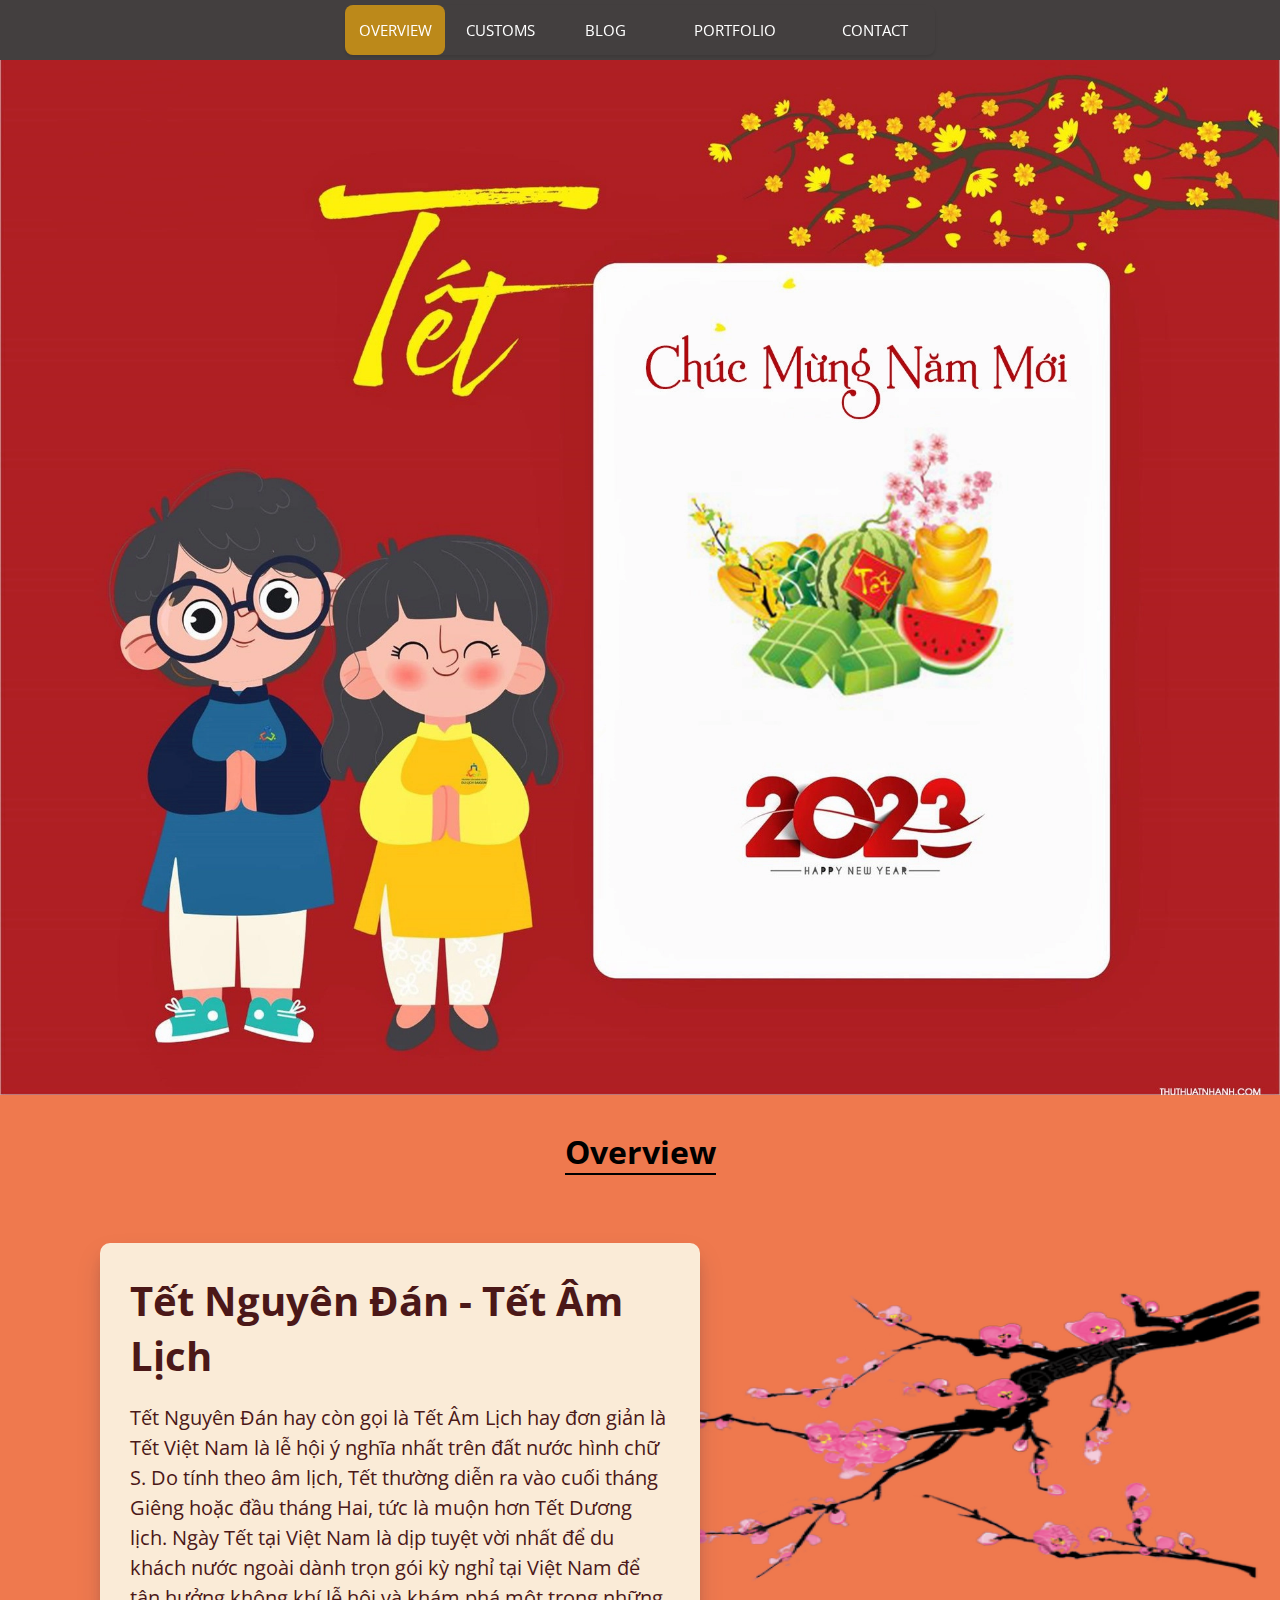
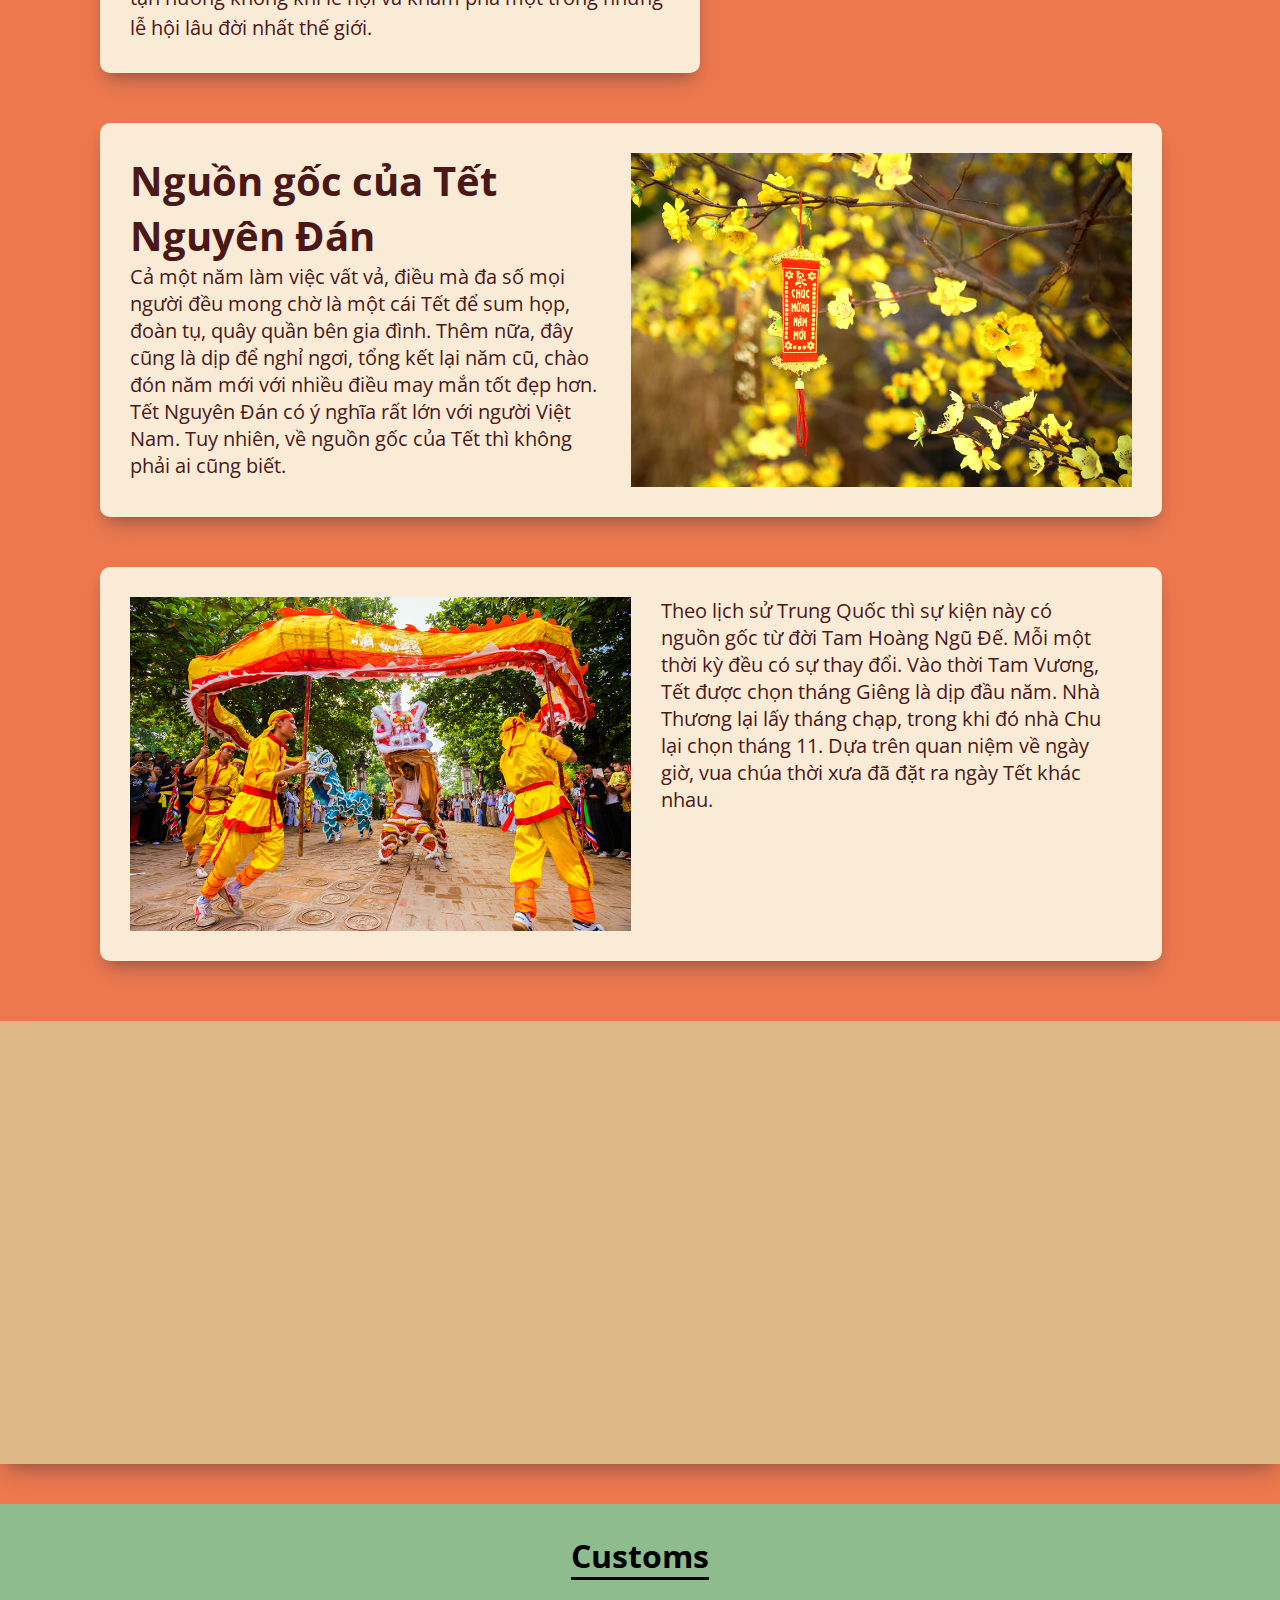
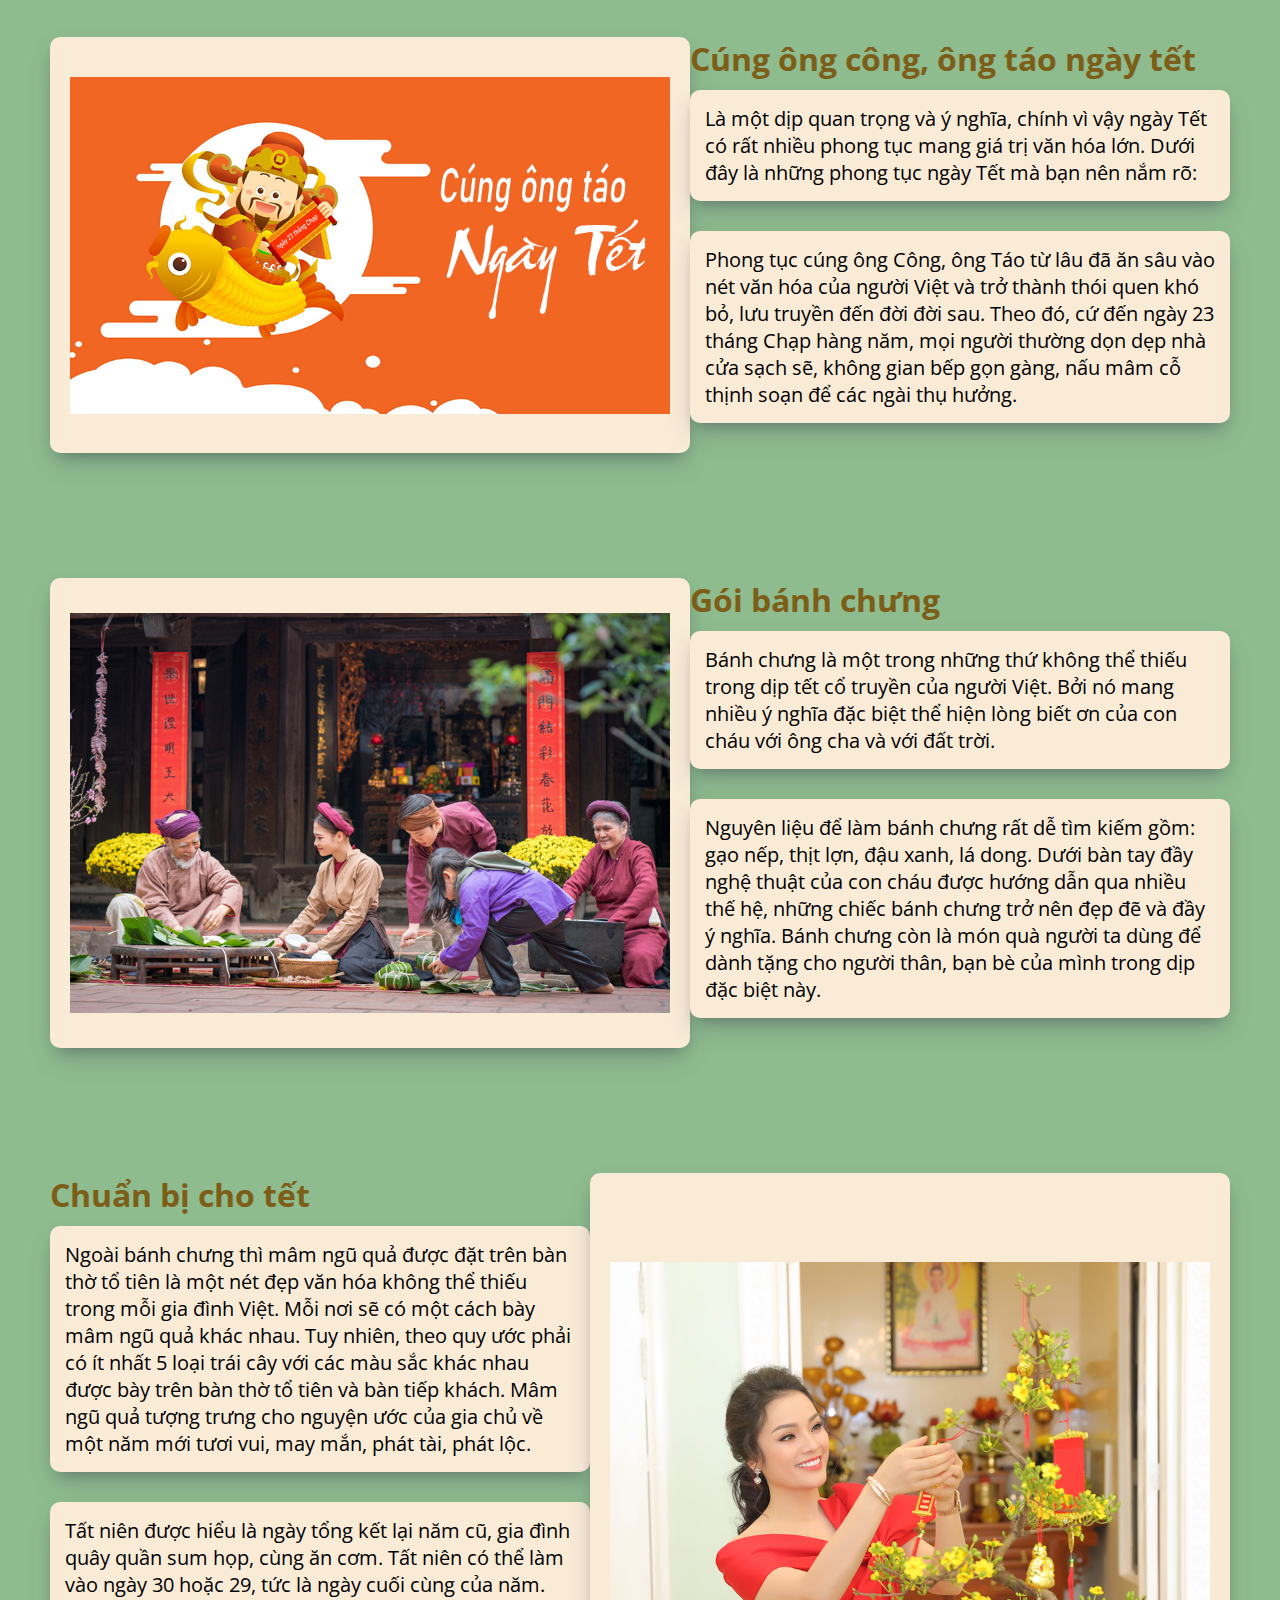
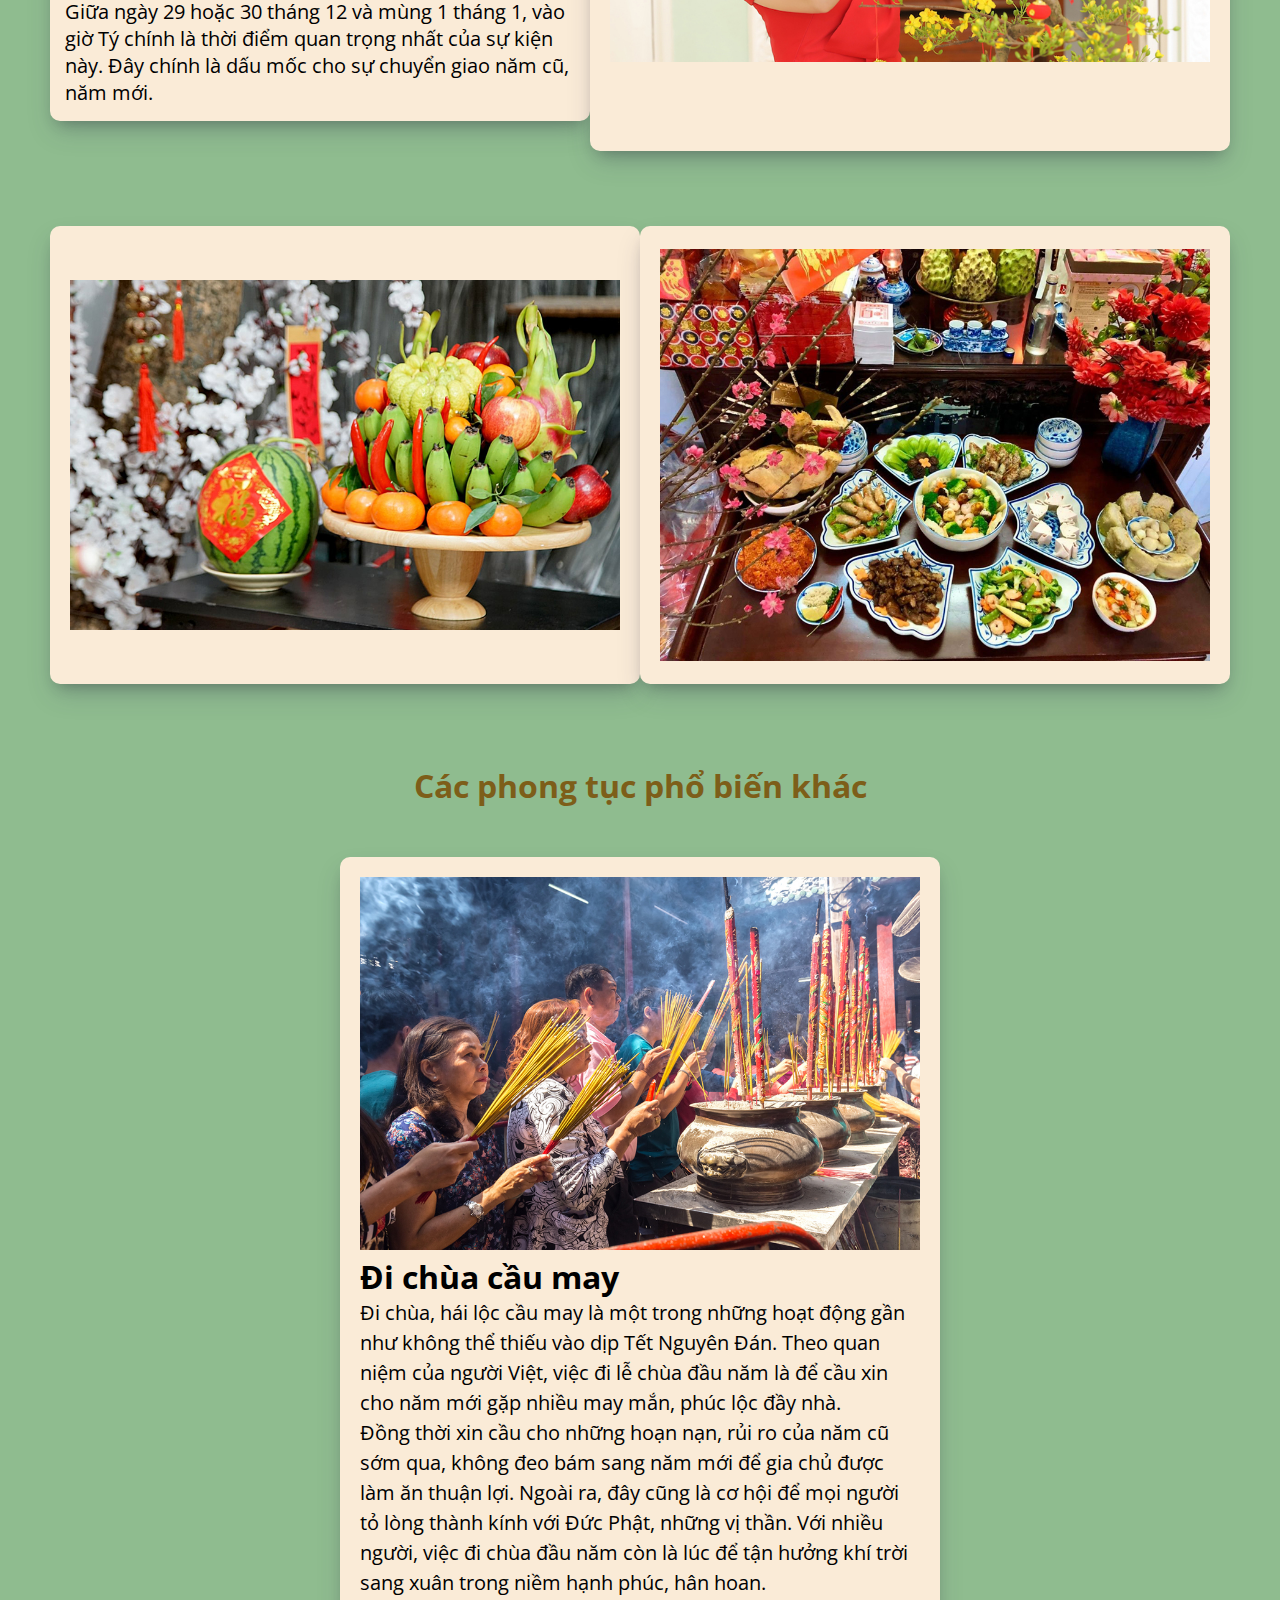
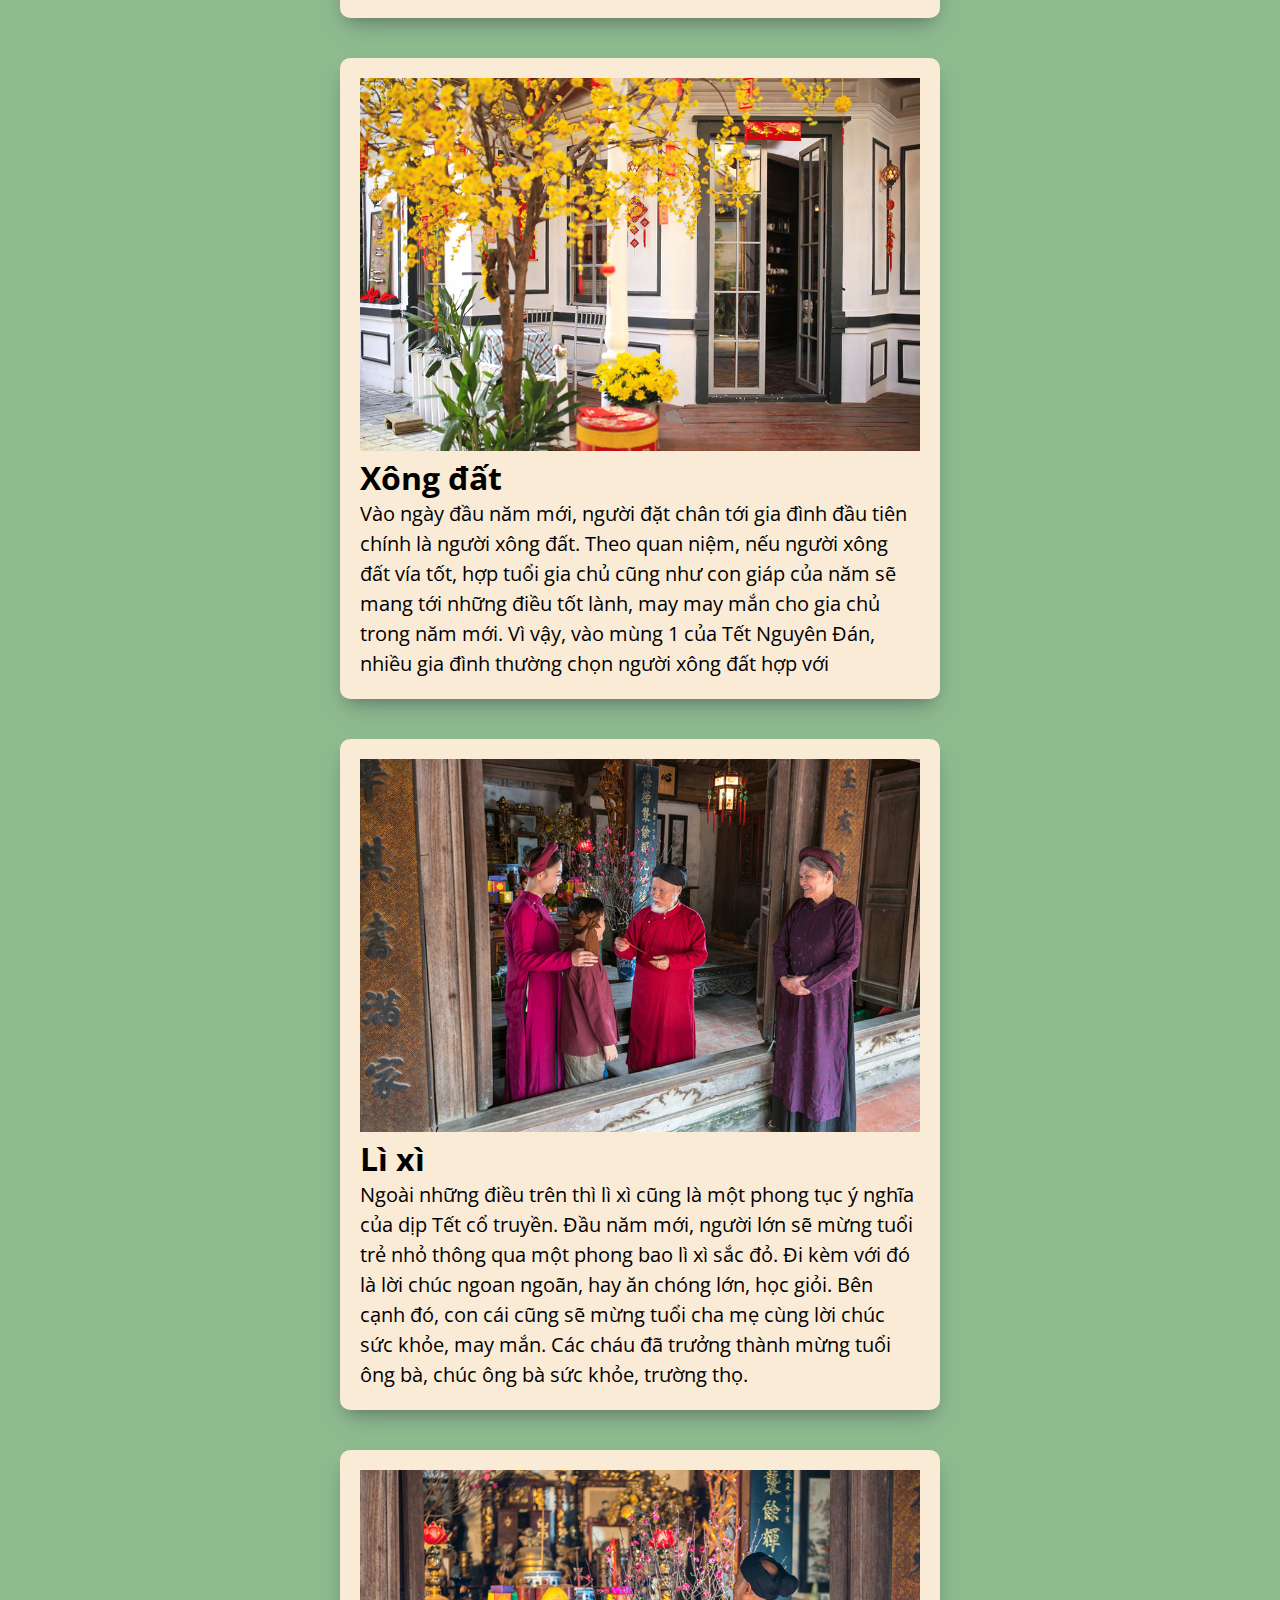
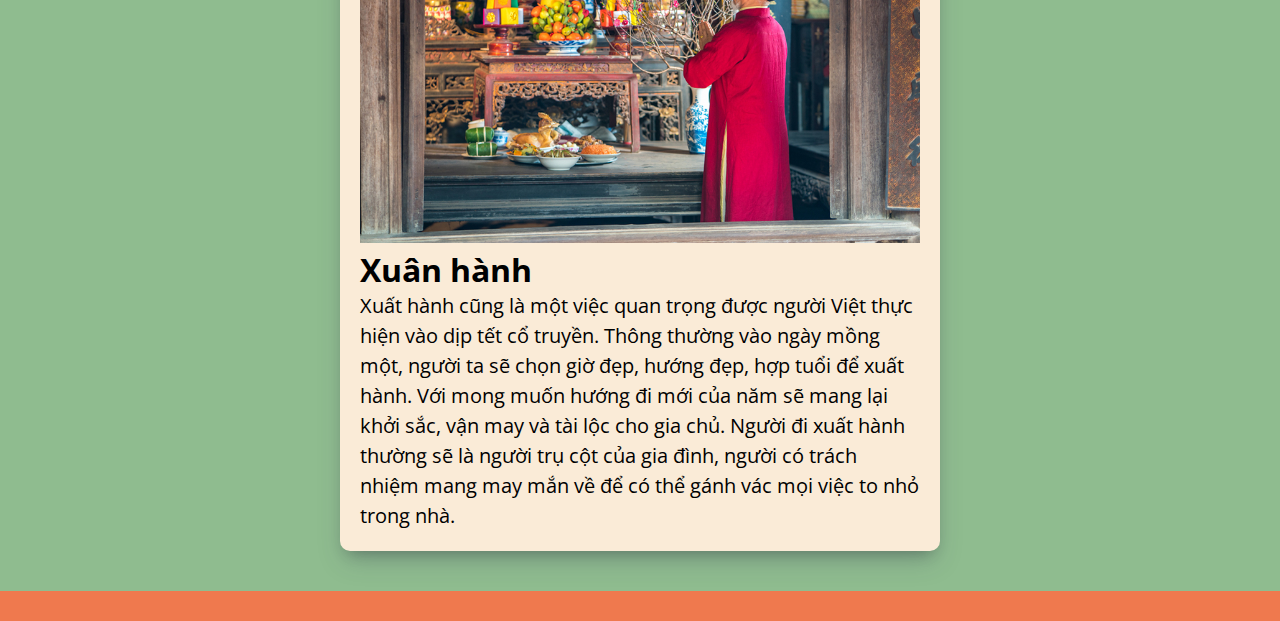
<file: index.html>
<!DOCTYPE html>
<html lang="en" dir="ltr">
  <head>
    <meta charset="utf-8" />
    <title>Navbar Menu Hover Effect</title>
    <link rel="stylesheet" href="style.css" />
  </head>
  <body>
    <!-- Messenger Plugin chat Code -->
    <div id="fb-root"></div>

    <!-- Your Plugin chat code -->
    <div id="fb-customer-chat" class="fb-customerchat"></div>

    <script>
      var chatbox = document.getElementById("fb-customer-chat");
      chatbox.setAttribute("page_id", "116064097768855");
      chatbox.setAttribute("attribution", "biz_inbox");
    </script>

    <!-- Your SDK code -->
    <script>
      window.fbAsyncInit = function () {
        FB.init({
          xfbml: true,
          version: "v16.0",
        });
      };

      (function (d, s, id) {
        var js,
          fjs = d.getElementsByTagName(s)[0];
        if (d.getElementById(id)) return;
        js = d.createElement(s);
        js.id = id;
        js.src = "https://connect.facebook.net/vi_VN/sdk/xfbml.customerchat.js";
        fjs.parentNode.insertBefore(js, fjs);
      })(document, "script", "facebook-jssdk");
    </script>
    <header>
      <nav>
        <a href="#">Overview</a>
        <a href="./customs.html">Customs</a>
        <a href="#">Blog</a>
        <a href="#">Portfolio</a>
        <a href="#">Contact</a>
        <div class="animation start-home"></div>
      </nav>
    </header>

    <div class="bg_container">
      <img src="./Image/anh-2023.png" alt="" />
    </div>

    <!--                  Overview                 -->
    <div id="overview_part">
      <h1 class="ovewview_title">
        <span> Overview </span>
      </h1>
      <div class="main_body">
        <div class="overview">
          <h1>Tết Nguyên Đán - Tết Âm Lịch</h1>
          <p>
            Tết Nguyên Đán hay còn gọi là Tết Âm Lịch hay đơn giản là Tết Việt
            Nam là lễ hội ý nghĩa nhất trên đất nước hình chữ S. Do tính theo âm
            lịch, Tết thường diễn ra vào cuối tháng Giêng hoặc đầu tháng Hai,
            tức là muộn hơn Tết Dương lịch. Ngày Tết tại Việt Nam là dịp tuyệt
            vời nhất để du khách nước ngoài dành trọn gói kỳ nghỉ tại Việt Nam
            để tận hưởng không khí lễ hội và khám phá một trong những lễ hội lâu
            đời nhất thế giới.
          </p>
        </div>

        <div class="source">
          <div class="description">
            <h1>Nguồn gốc của Tết Nguyên Đán</h1>
            <p>
              Cả một năm làm việc vất vả, điều mà đa số mọi người đều mong chờ
              là một cái Tết để sum họp, đoàn tụ, quây quần bên gia đình. Thêm
              nữa, đây cũng là dịp để nghỉ ngơi, tổng kết lại năm cũ, chào đón
              năm mới với nhiều điều may mắn tốt đẹp hơn. Tết Nguyên Đán có ý
              nghĩa rất lớn với người Việt Nam. Tuy nhiên, về nguồn gốc của Tết
              thì không phải ai cũng biết.
            </p>
          </div>
          <img src="./Image/chuc-mung-nam-moi.jpg" alt="" />
        </div>

        <div class="source">
          <img src="./Image/le-hoi-tet-nguyen-dan.jpg" alt="" />
          <div class="description">
            <p style="margin-left: 30px">
              Theo lịch sử Trung Quốc thì sự kiện này có nguồn gốc từ đời Tam
              Hoàng Ngũ Đế. Mỗi một thời kỳ đều có sự thay đổi. Vào thời Tam
              Vương, Tết được chọn tháng Giêng là dịp đầu năm. Nhà Thương lại
              lấy tháng chạp, trong khi đó nhà Chu lại chọn tháng 11. Dựa trên
              quan niệm về ngày giờ, vua chúa thời xưa đã đặt ra ngày Tết khác
              nhau.
            </p>
          </div>
        </div>
        <img class="bg_containe_caydao" src="./Image/daobg.png" alt="" />
      </div>

      <div class="video_container">
        <iframe
          width="716"
          height="403"
          src="https://www.youtube.com/embed/Ob6rbTrhA-0"
          title="Unit 6 - Tet Holiday - Vocabulary"
          frameborder="0"
          allow="accelerometer; autoplay; clipboard-write; encrypted-media; gyroscope; picture-in-picture; web-share"
          allowfullscreen
        ></iframe>
      </div>
    </div>

    <!--                  Customs                 -->
    <div id="customs" class="">
      <h1 class="customs_title">
        <span>Customs</span>
      </h1>

      <div class="introduce_customs">
        <div class="customs_img_conainer">
          <img src="./Image/cung-ong-tao.jpg" alt="" />
        </div>

        <div class="customs_content">
          <h1>Cúng ông công, ông táo ngày tết</h1>
          <p>
            Là một dịp quan trọng và ý nghĩa, chính vì vậy ngày Tết có rất nhiều
            phong tục mang giá trị văn hóa lớn. Dưới đây là những phong tục ngày
            Tết mà bạn nên nắm rõ:
          </p>

          <p>
            Phong tục cúng ông Công, ông Táo từ lâu đã ăn sâu vào nét văn hóa
            của người Việt và trở thành thói quen khó bỏ, lưu truyền đến đời đời
            sau. Theo đó, cứ đến ngày 23 tháng Chạp hàng năm, mọi người thường
            dọn dẹp nhà cửa sạch sẽ, không gian bếp gọn gàng, nấu mâm cỗ thịnh
            soạn để các ngài thụ hưởng.
          </p>
        </div>
      </div>

      <div class="introduce_customs">
        <div class="customs_img_conainer">
          <img src="./Image/goi-banh.jpg" alt="" />
        </div>

        <div class="customs_content">
          <h1>Gói bánh chưng</h1>
          <p>
            Bánh chưng là một trong những thứ không thể thiếu trong dịp tết cổ
            truyền của người Việt. Bởi nó mang nhiều ý nghĩa đặc biệt thể hiện
            lòng biết ơn của con cháu với ông cha và với đất trời.
          </p>

          <p>
            Nguyên liệu để làm bánh chưng rất dễ tìm kiếm gồm: gạo nếp, thịt
            lợn, đậu xanh, lá dong. Dưới bàn tay đầy nghệ thuật của con cháu
            được hướng dẫn qua nhiều thế hệ, những chiếc bánh chưng trở nên đẹp
            đẽ và đầy ý nghĩa. Bánh chưng còn là món quà người ta dùng để dành
            tặng cho người thân, bạn bè của mình trong dịp đặc biệt này.
          </p>
        </div>
      </div>

      <div class="introduce_customs">
        <div class="customs_content">
          <h1>Chuẩn bị cho tết</h1>
          <p>
            Ngoài bánh chưng thì mâm ngũ quả được đặt trên bàn thờ tổ tiên là
            một nét đẹp văn hóa không thể thiếu trong mỗi gia đình Việt. Mỗi nơi
            sẽ có một cách bày mâm ngũ quả khác nhau. Tuy nhiên, theo quy ước
            phải có ít nhất 5 loại trái cây với các màu sắc khác nhau được bày
            trên bàn thờ tổ tiên và bàn tiếp khách. Mâm ngũ quả tượng trưng cho
            nguyện ước của gia chủ về một năm mới tươi vui, may mắn, phát tài,
            phát lộc.
          </p>

          <p>
            Tất niên được hiểu là ngày tổng kết lại năm cũ, gia đình quây quần
            sum họp, cùng ăn cơm. Tất niên có thể làm vào ngày 30 hoặc 29, tức
            là ngày cuối cùng của năm. Giữa ngày 29 hoặc 30 tháng 12 và mùng 1
            tháng 1, vào giờ Tý chính là thời điểm quan trọng nhất của sự kiện
            này. Đây chính là dấu mốc cho sự chuyển giao năm cũ, năm mới.
          </p>
        </div>
        <div class="customs_img_conainer">
          <img src="./Image/trang-tri-don-tet.jpg" alt="" />
        </div>
      </div>

      <div class="container1">
        <div class="customs_img_conainer1">
          <img src="./Image/mam-ngu-qua-ngay-tet.jpg" alt="" />
        </div>
        <div class="customs_img_conainer1">
          <img src="./Image/mam-cung-tat-nien.jpg" alt="" />
        </div>
      </div>

      <div class="other_custom">
        <h1>Các phong tục phổ biến khác</h1>

        <div class="other_custom_container">
          <div class="dichua">
            <img src="./Image/di-chua-dau-nam.jpg" alt="" />
            <h1>Đi chùa cầu may</h1>

            <p>
              Đi chùa, hái lộc cầu may là một trong những hoạt động gần như
              không thể thiếu vào dịp Tết Nguyên Đán. Theo quan niệm của người
              Việt, việc đi lễ chùa đầu năm là để cầu xin cho năm mới gặp nhiều
              may mắn, phúc lộc đầy nhà.
              <br />
              Đồng thời xin cầu cho những hoạn nạn, rủi ro của năm cũ sớm qua,
              không đeo bám sang năm mới để gia chủ được làm ăn thuận lợi. Ngoài
              ra, đây cũng là cơ hội để mọi người tỏ lòng thành kính với Đức
              Phật, những vị thần. Với nhiều người, việc đi chùa đầu năm còn là
              lúc để tận hưởng khí trời sang xuân trong niềm hạnh phúc, hân
              hoan.
            </p>
          </div>

          <div class="xongdat">
            <img src="./Image/xong-dat-dau-nam.jpg" alt="" />
            <h1>Xông đất</h1>

            <p>
              Vào ngày đầu năm mới, người đặt chân tới gia đình đầu tiên chính
              là người xông đất. Theo quan niệm, nếu người xông đất vía tốt, hợp
              tuổi gia chủ cũng như con giáp của năm sẽ mang tới những điều tốt
              lành, may may mắn cho gia chủ trong năm mới. Vì vậy, vào mùng 1
              của Tết Nguyên Đán, nhiều gia đình thường chọn người xông đất hợp
              với
            </p>
          </div>

          <div class="lixi">
            <img src="./Image/lixi-dau-nam.jpg" alt="" />
            <h1>Lì xì</h1>

            <p>
              Ngoài những điều trên thì lì xì cũng là một phong tục ý nghĩa của
              dịp Tết cổ truyền. Đầu năm mới, người lớn sẽ mừng tuổi trẻ nhỏ
              thông qua một phong bao lì xì sắc đỏ. Đi kèm với đó là lời chúc
              ngoan ngoãn, hay ăn chóng lớn, học giỏi. Bên cạnh đó, con cái cũng
              sẽ mừng tuổi cha mẹ cùng lời chúc sức khỏe, may mắn. Các cháu đã
              trưởng thành mừng tuổi ông bà, chúc ông bà sức khỏe, trường thọ.
            </p>
          </div>

          <div class="giaothua">
            <img src="./Image/bay-mam-ngu-qua-ngay-tet.jpg" alt="" />
            <h1>Xuân hành</h1>

            <p>
              Xuất hành cũng là một việc quan trọng được người Việt thực hiện
              vào dịp tết cổ truyền. Thông thường vào ngày mồng một, người ta sẽ
              chọn giờ đẹp, hướng đẹp, hợp tuổi để xuất hành. Với mong muốn
              hướng đi mới của năm sẽ mang lại khởi sắc, vận may và tài lộc cho
              gia chủ. Người đi xuất hành thường sẽ là người trụ cột của gia
              đình, người có trách nhiệm mang may mắn về để có thể gánh vác mọi
              việc to nhỏ trong nhà.
            </p>
          </div>
        </div>
      </div>
    </div>
  </body>
</html>
</file>
<file: style.css>
@import url("https://fonts.googleapis.com/css?family=Open+Sans&display=swap");
* {
  margin: 0;
  padding: 0;
  box-sizing: border-box;
}
body {
  font-family: "Open Sans", sans-serif;
  background-color: rgb(239, 121, 78);
}

header {
  width: 100%;
  background-color: rgb(67, 63, 63);
  height: 60px;
  position: fixed;
  z-index: 10;
}

iframe {
  box-shadow: none !important;
}

nav {
  position: absolute;
  top: 50%;
  left: 50%;
  transform: translate(-50%, -50%);
  width: 590px;
  height: 50px;
  /* background: #5c5e34; */
  border-radius: 8px;
  font-size: 0;
  box-shadow: 0 2px 3px 0 rgba(0, 0, 0, 0.1);
}
nav a {
  font-size: 15px;
  text-transform: uppercase;
  color: white;
  text-decoration: none;
  line-height: 50px;
  position: relative;
  z-index: 1;
  display: inline-block;
  text-align: center;
}
nav .animation {
  position: absolute;
  height: 100%;
  /* height: 5px; */
  top: 0;
  /* bottom: 0; */
  z-index: 0;
  background: #bc891a;
  border-radius: 8px;
  transition: all 0.5s ease 0s;
}
nav a:nth-child(1) {
  width: 100px;
}
nav .start-home,
a:nth-child(1):hover ~ .animation {
  width: 100px;
  left: 0;
}
nav a:nth-child(2) {
  width: 110px;
}
nav a:nth-child(2):hover ~ .animation {
  width: 110px;
  left: 100px;
}
nav a:nth-child(3) {
  width: 100px;
}
nav a:nth-child(3):hover ~ .animation {
  width: 100px;
  left: 210px;
}
nav a:nth-child(4) {
  width: 160px;
}
nav a:nth-child(4):hover ~ .animation {
  width: 160px;
  left: 310px;
}
nav a:nth-child(5) {
  width: 120px;
}
nav a:nth-child(5):hover ~ .animation {
  width: 120px;
  left: 470px;
}

/* Background */

.bg_container {
  /* width: 100vw; */
  /* height: 80vh; */
  position: relative;
  top: 0px;
}

.bg_container img {
  width: 100%;
  height: 100%;
  object-fit: fill;
  background-position-y: 300px;
}

/* Overview part */

.ovewview_title {
  margin-top: 30px;
  margin-bottom: 30px;
  text-align: center;
}

.ovewview_title span {
  border-bottom: 2px solid black;
}

.main_body {
  padding: 40px 50px;
  position: relative;
}

.overview {
  width: 600px;
  padding: 30px;
  background-color: antiquewhite;

  color: rgb(75, 24, 24);
  border-radius: 10px;
  box-shadow: rgba(50, 50, 93, 0.25) 0px 13px 27px -5px,
    rgba(0, 0, 0, 0.3) 0px 8px 16px -8px;
  top: 0;
  position: relative;
  transition: top 0.75s ease;
  z-index: 2;
  font-size: 20px;
  margin-left: 50px;
  margin-right: 200px;
}

.overview p {
  margin-top: 20px;
  line-height: 30px;
}

.overview:hover {
  top: -10px;
}

.source {
  width: 90%;
  padding: 30px;
  background-color: antiquewhite;

  color: rgb(75, 24, 24);
  border-radius: 10px;
  box-shadow: rgba(50, 50, 93, 0.25) 0px 13px 27px -5px,
    rgba(0, 0, 0, 0.3) 0px 8px 16px -8px;
  top: 0;
  position: relative;
  transition: top 0.75s ease;
  z-index: 2;
  font-size: 20px;
  margin-left: 50px;
  margin-right: 200px;
  display: flex;
  margin-top: 50px;
}

.source:hover {
  top: -10px;
}

.source img {
  width: 50%;
}

.description {
  width: 50%;
  padding-right: 30px;
}

.poem {
  width: 300px;
  padding: 30px;
  background-color: blanchedalmond;
  color: rgb(75, 24, 24);
  border-radius: 10px;
  box-shadow: rgba(50, 50, 93, 0.25) 0px 13px 27px -5px,
    rgba(0, 0, 0, 0.3) 0px 8px 16px -8px;
  top: 0;
  position: relative;
  transition: top 0.75s ease;
  z-index: 2;
  font-size: 20px;
  top: 0;
  position: relative;
  transition: top 0.75s ease;
}

.poem:hover {
  top: -10px;
}

.poem h1 {
  margin-bottom: 30px;
}

.poem p {
  line-height: 30px;
}

.main_body .bg_containe_caydao {
  top: 80px;
  position: absolute;
  width: 80%;
  height: 400px;
  z-index: 0;
  right: 10px;
}

.video_container {
  padding: 20px;
  background-color: burlywood;
  display: flex;
  justify-content: center;
  align-items: center;
  position: relative;
  left: 50%;
  transform: translateX(-50%);
  margin-top: 20px;
  margin-bottom: 40px;
  box-shadow: rgba(50, 50, 93, 0.25) 0px 13px 27px -5px,
    rgba(0, 0, 0, 0.3) 0px 8px 16px -8px;
}

iframe {
  margin-left: 20px;
  border-radius: 20px;
  /* box-shadow: rgba(50, 50, 93, 0.25) 0px 13px 27px -5px,
    rgba(0, 0, 0, 0.3) 0px 8px 16px -8px; */
}

/* Customs */

#customs {
  background-color: #8fbc8f;
  /* height: 800px; */
  padding: 0 50px;
}

.customs_title {
  margin-top: 30px;
  margin-bottom: 30px;
  padding: 30px;
  text-align: center;
}

.customs_title span {
  border-bottom: 3px solid black;
}

.customs_title span:hover {
  border-bottom: 5px solid rgb(127, 36, 36);
}

.introduce_customs {
  width: 100%;
  display: flex;
  justify-content: space-between;
  margin-bottom: 125px;
}
.customs_img_conainer {
  padding: 20px;
  background-color: antiquewhite;
  border-radius: 10px;
  height: auto;
  box-shadow: rgba(50, 50, 93, 0.25) 0px 13px 27px -5px,
    rgba(0, 0, 0, 0.3) 0px 8px 16px -8px;
}

.customs_img_conainer img {
  width: 600px;
  height: 100%;
  object-fit: contain;
}

.customs_content {
  width: 600px;
}

.customs_content h1 {
  color: #7d5e19;
  display: inline-block;
  padding-bottom: 10px;
}

.customs_content p {
  background-color: antiquewhite;
  margin-bottom: 30px;
  font-size: 20px;
  padding: 15px;
  border-radius: 10px;
  box-shadow: rgba(50, 50, 93, 0.25) 0px 13px 27px -5px,
    rgba(0, 0, 0, 0.3) 0px 8px 16px -8px;
}

.container1 {
  display: flex;
  justify-content: space-between;
  margin-top: -50px;
}

.container1 div {
  width: 600px;
  background-color: antiquewhite;
  padding: 20px;
  border-radius: 10px;
  box-shadow: rgba(50, 50, 93, 0.25) 0px 13px 27px -5px,
    rgba(0, 0, 0, 0.3) 0px 8px 16px -8px;
}

.container1 div img {
  width: 100%;
  height: 100%;
  object-fit: contain;
}

.other_custom {
  margin-top: 80px;
  margin-bottom: 30px;
}

.other_custom > h1 {
  color: #7d5e19;
  margin-bottom: 50px;
  text-align: center;
}

.other_custom_container {
  display: flex;
  flex-wrap: wrap;
  justify-content: space-evenly;
}

.dichua {
  width: 600px;
  background-color: antiquewhite;
  padding: 20px;
  border-radius: 10px;
  box-shadow: rgba(50, 50, 93, 0.25) 0px 13px 27px -5px,
    rgba(0, 0, 0, 0.3) 0px 8px 16px -8px;
  margin-bottom: 40px;
}

.dichua img {
  width: 100%;
}

.dichua p {
  font-size: 20px;
  line-height: 30px;
}

.xongdat {
  width: 600px;
  background-color: antiquewhite;
  padding: 20px;
  border-radius: 10px;
  box-shadow: rgba(50, 50, 93, 0.25) 0px 13px 27px -5px,
    rgba(0, 0, 0, 0.3) 0px 8px 16px -8px;
  margin-bottom: 40px;
}

.xongdat img {
  width: 100%;
}

.xongdat p {
  font-size: 20px;
  line-height: 30px;
}

.lixi {
  width: 600px;
  background-color: antiquewhite;
  padding: 20px;
  border-radius: 10px;
  box-shadow: rgba(50, 50, 93, 0.25) 0px 13px 27px -5px,
    rgba(0, 0, 0, 0.3) 0px 8px 16px -8px;
  margin-bottom: 40px;
}

.lixi img {
  width: 100%;
}

.lixi p {
  font-size: 20px;
  line-height: 30px;
}

.giaothua {
  width: 600px;
  background-color: antiquewhite;
  padding: 20px;
  border-radius: 10px;
  box-shadow: rgba(50, 50, 93, 0.25) 0px 13px 27px -5px,
    rgba(0, 0, 0, 0.3) 0px 8px 16px -8px;
  margin-bottom: 40px;
}

.giaothua img {
  width: 100%;
}

.giaothua p {
  font-size: 20px;
  line-height: 30px;
}
</file>
